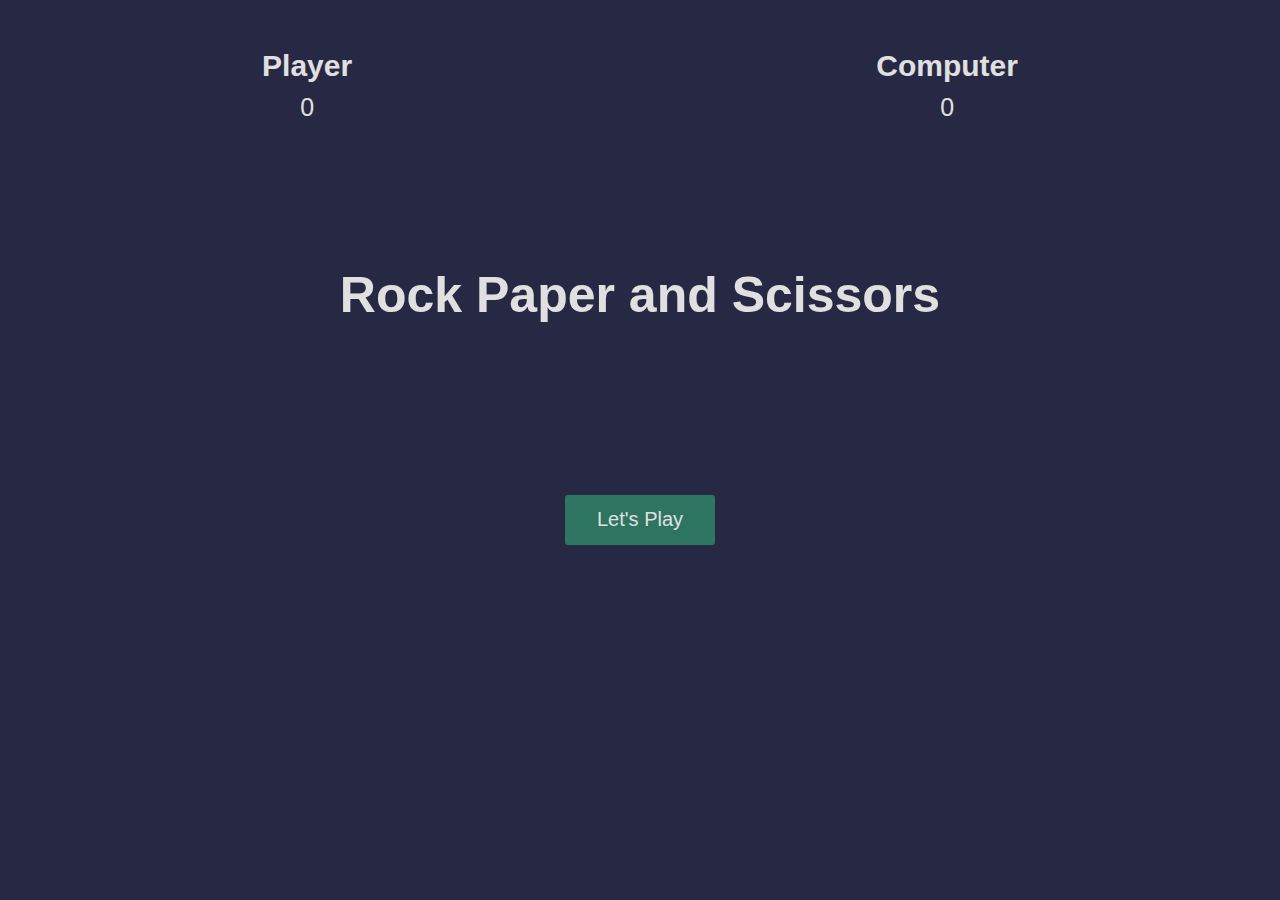
<file: exo1/index.html>
<!DOCTYPE html>
<html>
  <head>
    <meta charset="utf-8" />
    <title>jQuery4 - Exercice 1</title>
    <link rel="stylesheet" href="style.css" />
  </head>
  <body>
    <!-- <h1>jQuery- Partie 4 - Exo 1</h1>
    <p>Créer un jeu de shifumi. BONUS : Calculer le pourcentage de victoires</p>
 -->
    <section class="game">
      <div class="score">
        <div class="player-score">
          <h2>Player</h2>
          <p>0</p>
        </div>
        <div class="computer-score">
          <h2>Computer</h2>
          <p>0</p>
        </div>
      </div>

      <div class="intro">
        <h1>Rock Paper and Scissors</h1>
        <button>Let's Play</button>
      </div>

      <div class="match fadeOut">
        <h2 class="winner">Choose an option</h2>
        <div class="hands">
          <img
            class="player-hand"
            src="./assets/rock.png"
            alt="rock hand sign"
          />
          <img
            class="computer-hand"
            src="./assets/rock.png"
            alt="rock hand sign"
          />
        </div>
        <div class="options">
          <button class="rock">rock</button>
          <button class="paper">paper</button>
          <button class="scissors">scissors</button>
        </div>
      </div>
    </section>
    <script
      src="https://code.jquery.com/jquery-3.6.0.min.js"
      integrity="sha256-/xUj+3OJU5yExlq6GSYGSHk7tPXikynS7ogEvDej/m4="
      crossorigin="anonymous"
    ></script>
    <script src="main.js"></script>
  </body>
</html>
</file>
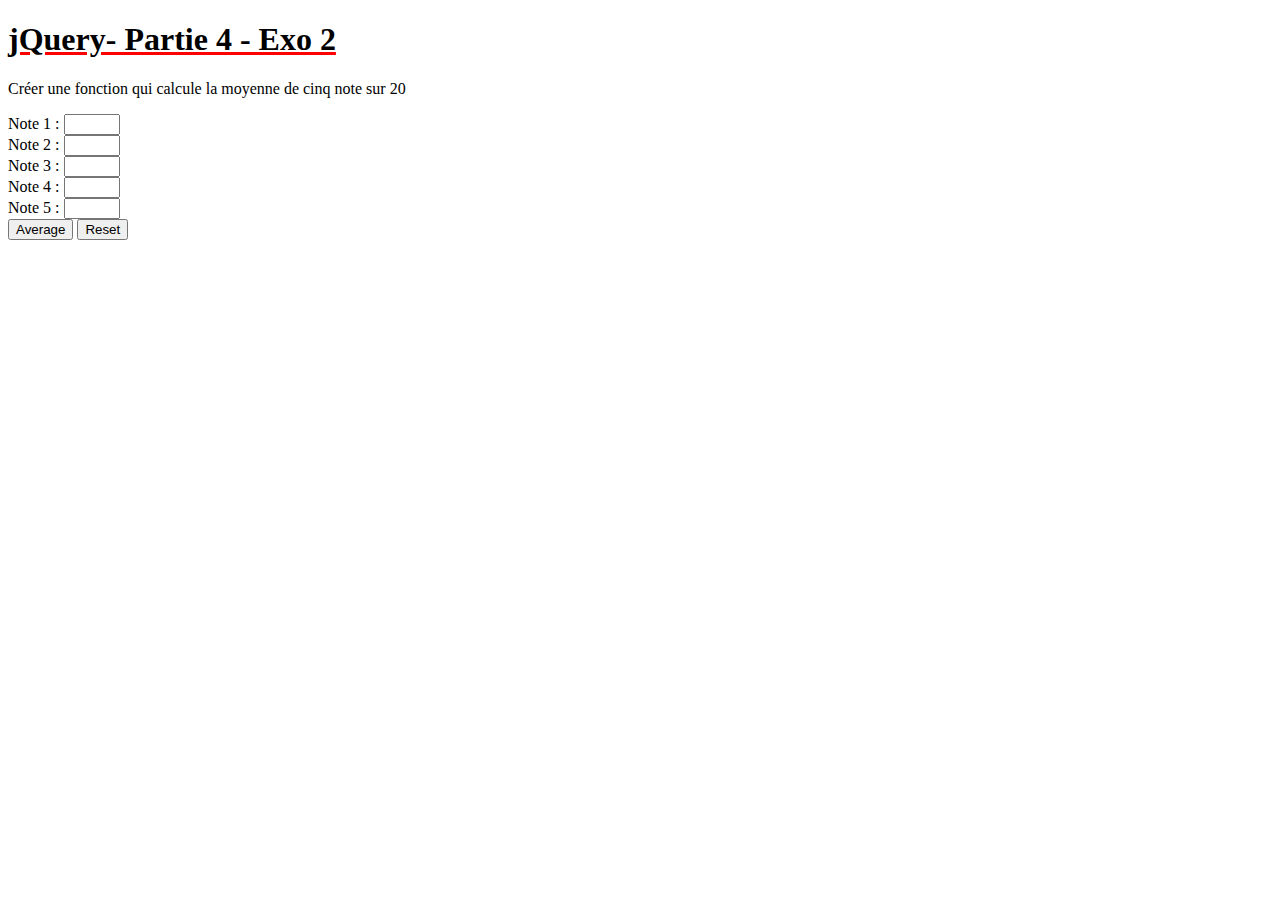
<file: exo2/index.html>
<!DOCTYPE html>
<html>
  <head>
    <meta charset="utf-8" />
    <title>jQuery4 - Exercice 2</title>
    <link
      rel="stylesheet"
      href="https://cdn.jsdelivr.net/npm/bootstrap@4.6.0/dist/css/bootstrap.min.css"
      integrity="sha384-B0vP5xmATw1+K9KRQjQERJvTumQW0nPEzvF6L/Z6nronJ3oUOFUFpCjEUQouq2+l"
      crossorigin="anonymous"
    />
    <link rel="stylesheet" href="style.css" />
  </head>
  <body>
    <h1>jQuery- Partie 4 - Exo 2</h1>
    <p>Créer une fonction qui calcule la moyenne de cinq note sur 20</p>
<form>
    <div class="container-fluid">
      <div class="row mb-3">
        <label for="">Note 1 :</label>
        <input class="notes ml-3" type="number" min="0" max="20" />
      </div>
      <div class="row mb-3">
        <label for="">Note 2 :</label>
        <input class="notes ml-3" type="number" min="0" max="20" />
      </div>
      <div class="row mb-3">
        <label for="">Note 3 :</label>
        <input class="notes ml-3" type="number" min="0" max="20" />
      </div>
      <div class="row mb-3">
        <label for="">Note 4 :</label>
        <input class="notes ml-3" type="number" min="0" max="20" />
      </div>
      <div class="row mb-3">
        <label for="">Note 5 :</label>
        <input class="notes ml-3" type="number" min="0" max="20" />
      </div>
    </form>
      <div class="row">
        <button id="average" type="button" class="btn btn-info ml-3">
          Average
        </button>
        <button class="btn btn-success ml-3" type="reset">
          Reset
        </button>
      </div>
    </div>

    <script
      src="https://code.jquery.com/jquery-3.5.1.slim.min.js"
      integrity="sha384-DfXdz2htPH0lsSSs5nCTpuj/zy4C+OGpamoFVy38MVBnE+IbbVYUew+OrCXaRkfj"
      crossorigin="anonymous"
    ></script>
    <script
      src="https://cdn.jsdelivr.net/npm/bootstrap@4.6.0/dist/js/bootstrap.bundle.min.js"
      integrity="sha384-Piv4xVNRyMGpqkS2by6br4gNJ7DXjqk09RmUpJ8jgGtD7zP9yug3goQfGII0yAns"
      crossorigin="anonymous"
    ></script>
    <script
      src="https://code.jquery.com/jquery-3.6.0.min.js"
      integrity="sha256-/xUj+3OJU5yExlq6GSYGSHk7tPXikynS7ogEvDej/m4="
      crossorigin="anonymous"
    ></script>
    <script src="main.js"></script>
  </body>
</html>
</file>
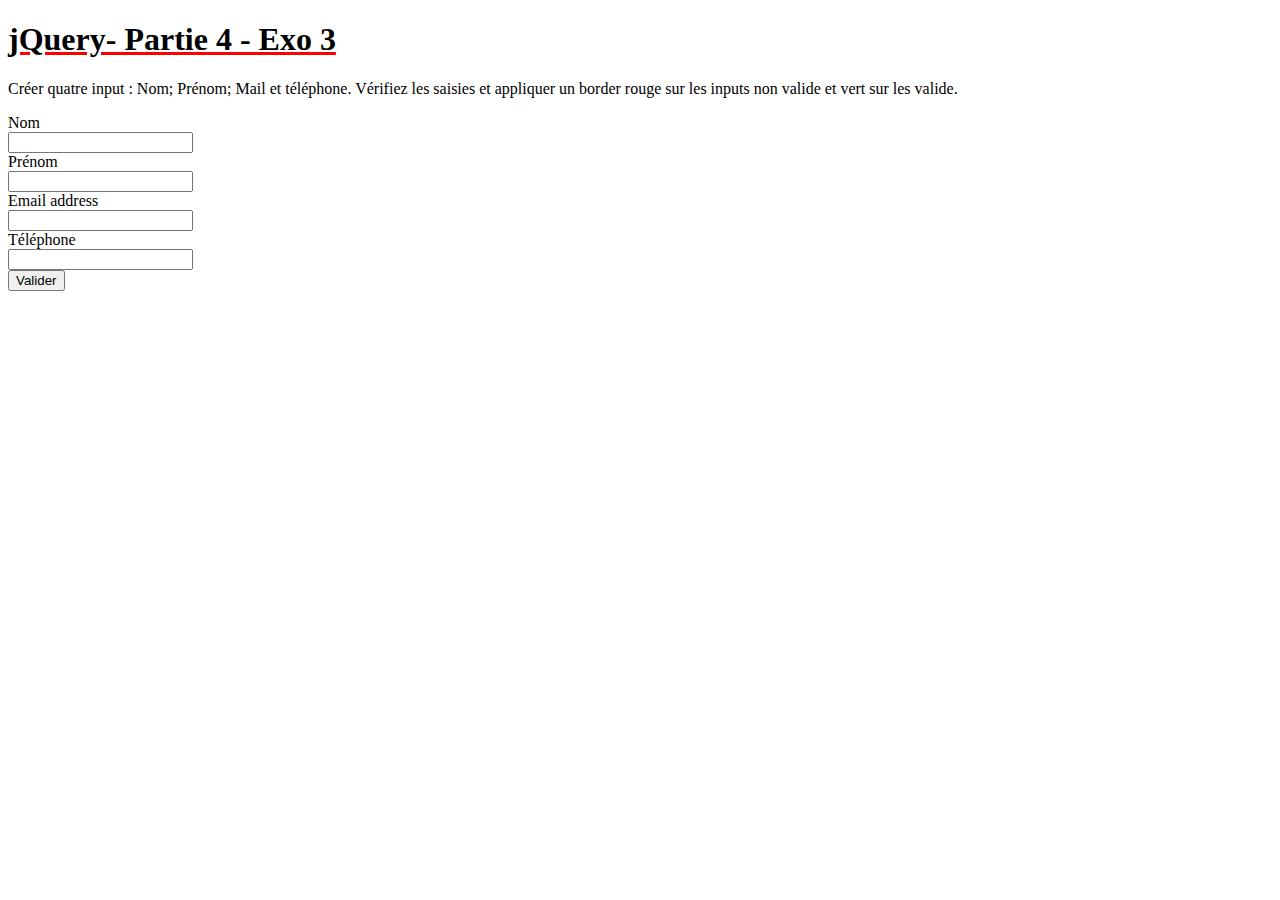
<file: exo3/index.html>
<!DOCTYPE html>
<html>
  <head>
    <meta charset="utf-8" />
    <title>jQuery4 - Exercice 3</title>
    <link rel="stylesheet" href="style.css" />
  </head>
  <body>
    <header>
      <h1>jQuery- Partie 4 - Exo 3</h1>
      <p>
        Créer quatre input : Nom; Prénom; Mail et téléphone. Vérifiez les
        saisies et appliquer un border rouge sur les inputs non valide et vert
        sur les valide.
      </p>
    </header>

    <form>
      <label for="lastName">Nom</label>
      <input type="text" class="form-control" id="lastName" />
      <label for="firstName">Prénom</label>
      <input type="text" class="form-control" id="firstName" />
      <label for="mail">Email address</label>
      <input type="text" class="form-control" id="mail" />
      <label for="phone">Téléphone</label>
      <input type="text" class="form-control" id="phone" />

      <input id="verifier" type="submit" value="Valider" />
      <!-- <button id="verifier" type="submit">Valider</button> -->
    </form>

    <script
      src="https://code.jquery.com/jquery-3.6.0.min.js"
      integrity="sha256-/xUj+3OJU5yExlq6GSYGSHk7tPXikynS7ogEvDej/m4="
      crossorigin="anonymous"
    ></script>
    <script src="main.js"></script>
  </body>
</html>
</file>
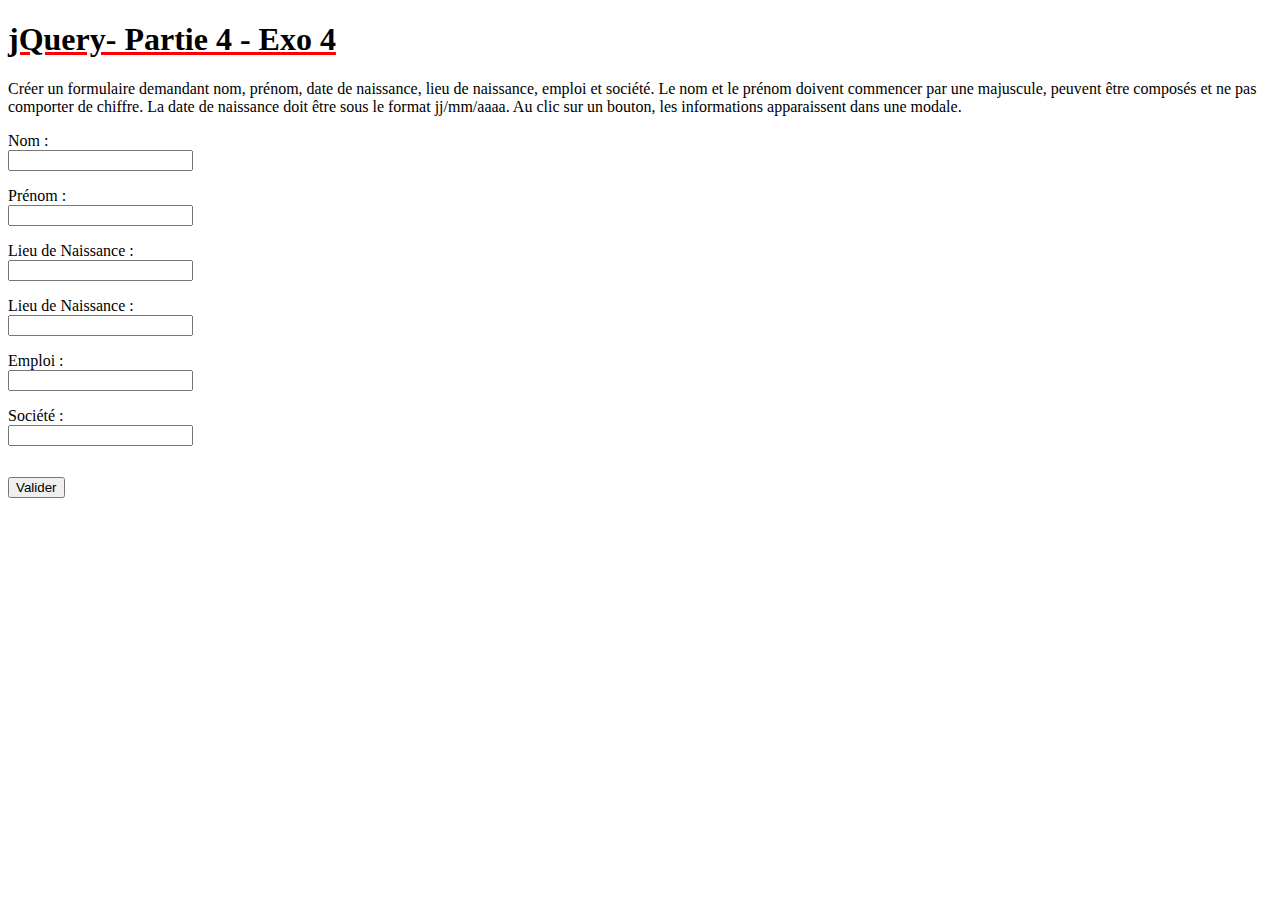
<file: exo4/index.html>
<!DOCTYPE html>
<html>
  <head>
    <meta charset="utf-8" />
    <title>jQuery4 - Exercice 4</title>
    <link rel="stylesheet" href="style.css" />
  </head>
  <body>
    <h1>jQuery- Partie 4 - Exo 4</h1>
    <p>
      Créer un formulaire demandant nom, prénom, date de naissance, lieu de
      naissance, emploi et société. Le nom et le prénom doivent commencer par
      une majuscule, peuvent être composés et ne pas comporter de chiffre. La
      date de naissance doit être sous le format jj/mm/aaaa. Au clic sur un
      bouton, les informations apparaissent dans une modale.
    </p>
        <form>
          <p>
            <label for="lastName">Nom :</label>
            <input type="text" class="form-control" id="lastName" />
          </p>
          <p>
          <label for="firstName">Prénom :</label>
          <input type="text" class="form-control" id="firstName" />
        </p>
        <p>
          <label for="dateOfBirth">Lieu de Naissance :</label>
          <input type="text" class="form-control" id="dateOfBirth" />
        </p>
        <p>
          <label for="placeOfBirth">Lieu de Naissance :</label>
          <input type="text" class="form-control" id="placeOfBirth" />
        </p>
        <p>
          <label for="job">Emploi : </label>
          <input type="text" class="form-control" id="job" />
        </p>
        <p>
          <label for="company">Société : </label>
          <input type="text" class="form-control" id="company" />
        </p>
          <button id="valider" type="submit">Valider</button>
        </form>

        <script src="main.js"></script>
      </body>
    </html>
  </body>
</html>
</file>
<file: exo1/style.css>
* {
  margin: 0;
  padding: 0;
  box-sizing: border-box;
}

section {
  height: 100vh;
  background-color: rgb(39, 41, 68);
  font-family: sans-serif;
}

.score {
  color: rgb(224, 224, 224);
  height: 20vh;
  display: flex;
  justify-content: space-around;
  align-items: center;
}
.score h2 {
  font-size: 30px;
}
.score p {
  text-align: center;
  padding: 10px;
  font-size: 25px;
}

.intro {
  color: rgb(224, 224, 224);
  height: 50vh;
  display: flex;
  flex-direction: column;
  align-items: center;
  justify-content: space-around;
  transition: opacity 0.5s ease;
}

.intro h1 {
  font-size: 50px;
}
.intro button,
.match button {
  width: 150px;
  height: 50px;
  background: none;
  border: none;
  color: rgb(224, 224, 224);
  font-size: 20px;
  background: rgb(45, 117, 96);
  border-radius: 3px;
  cursor: pointer;
}

.match {
  position: absolute;
  top: 50%;
  left: 50%;
  transform: translate(-50%, -50%);
  transition: opacity 0.5s ease 0.5s;
}
.winner {
  color: rgb(224, 224, 224);
  text-align: center;
  font-size: 50px;
}

.hands,
.options {
  display: flex;
  justify-content: space-around;
  align-items: center;
}

.player-hand {
  transform: rotateY(180deg);
}

div.fadeOut {
  opacity: 0;
  pointer-events: none;
}

div.fadeIn {
  opacity: 1;
  pointer-events: all;
}
</file>
<file: exo2/style.css>
h1 {
  text-decoration: underline;
  text-decoration-color: red;
}
</file>
<file: exo3/style.css>
h1 {
  text-decoration: underline;
  text-decoration-color: red;
}
input {
  display: block;
}
button {
  margin-top: 15px;
}
</file>
<file: exo4/style.css>
h1 {
  text-decoration: underline;
  text-decoration-color: red;
}
input {
  display: block;
}
button {
  margin-top: 15px;
}
</file>
